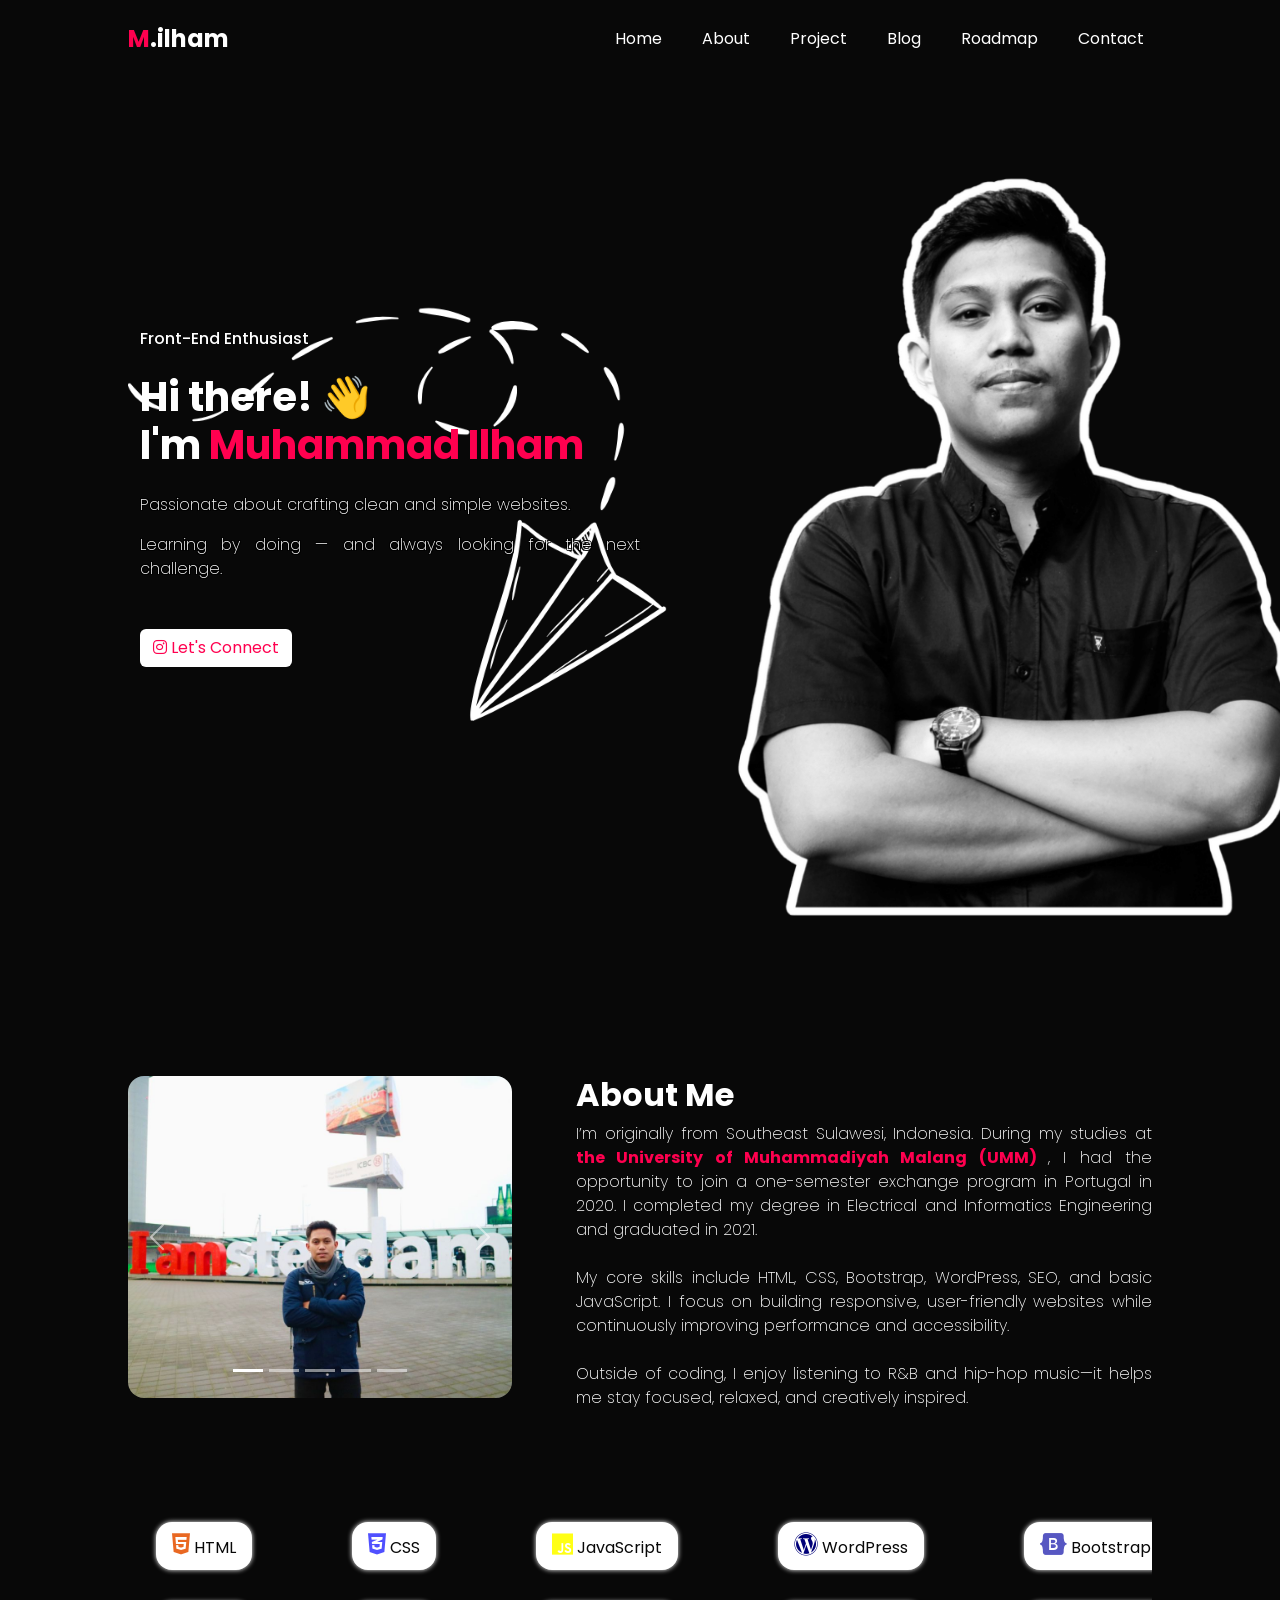
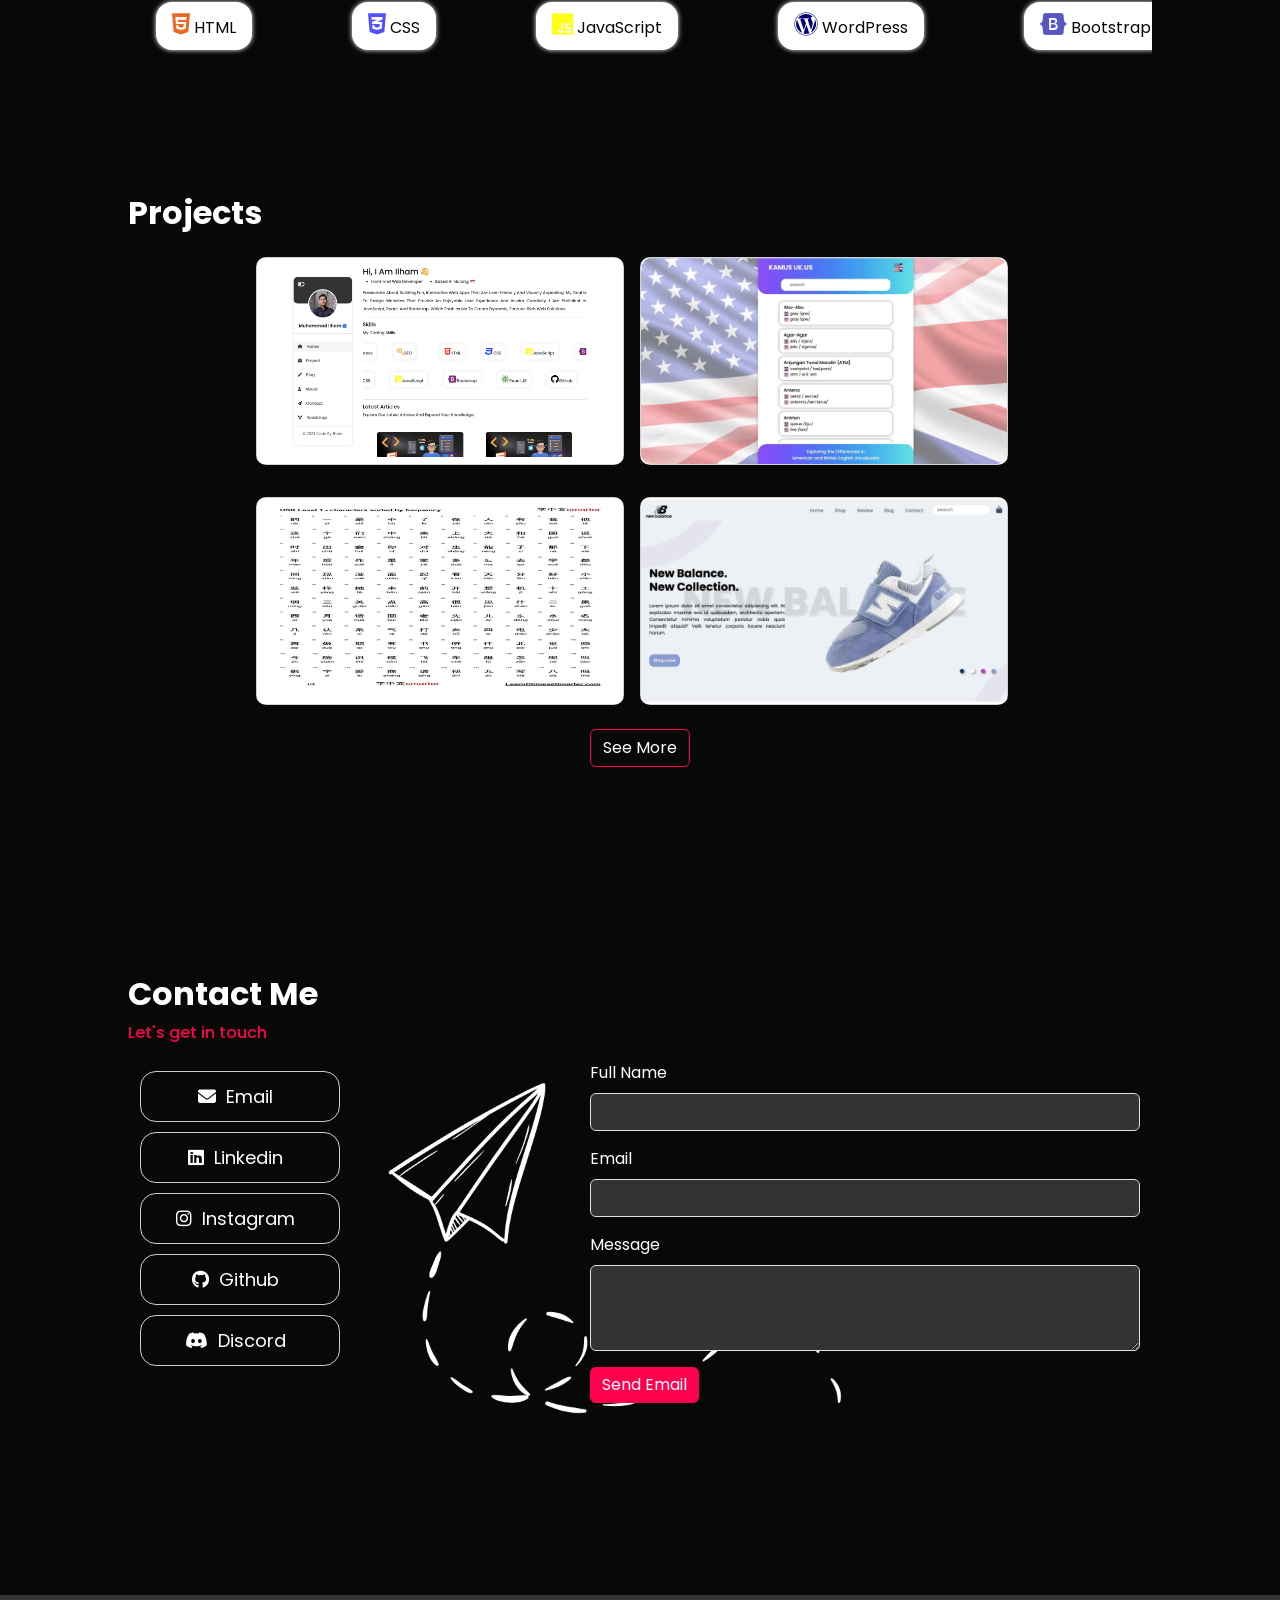
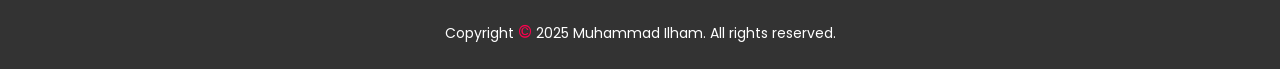
<file: index.html>
<!DOCTYPE html>
<html lang="en">
  <head>
    <meta charset="utf-8" />
    <meta name="viewport" content="width=device-width, initial-scale=1" />
    <title>Muhammad Ilham | Portfolio</title>

    <!-- Bootsrap start -->
    <link
      href="https://cdn.jsdelivr.net/npm/bootstrap@5.3.2/dist/css/bootstrap.min.css"
      rel="stylesheet"
      integrity="sha384-T3c6CoIi6uLrA9TneNEoa7RxnatzjcDSCmG1MXxSR1GAsXEV/Dwwykc2MPK8M2HN"
      crossorigin="anonymous"
    />
    <!-- Bootsrap end -->

    <!-- css start -->
    <link rel="stylesheet" href="./css/style.css" />
    <link rel="stylesheet" href="./css/responsive.css" />
    <!-- css end -->

    <!-- google fonts start -->
    <link rel="preconnect" href="https://fonts.googleapis.com" />
    <link rel="preconnect" href="https://fonts.gstatic.com" crossorigin />
    <link
      href="https://fonts.googleapis.com/css2?family=Poppins:ital,wght@0,100;0,200;0,300;0,400;0,500;0,600;0,700;0,800;0,900;1,100;1,200;1,300;1,400;1,500;1,600;1,700;1,800;1,900&display=swap"
      rel="stylesheet"
    />
    <link
      rel="stylesheet"
      href="https://cdnjs.cloudflare.com/ajax/libs/font-awesome/6.4.2/css/all.min.css"
      integrity="sha512-z3gLpd7yknf1YoNbCzqRKc4qyor8gaKU1qmn+CShxbuBusANI9QpRohGBreCFkKxLhei6S9CQXFEbbKuqLg0DA=="
      crossorigin="anonymous"
      referrerpolicy="no-referrer"
    />
    <!-- google fonts end -->
  </head>
  <body>
    <!-- navbar start -->
    <nav class="navbar navbar-expand-lg">
      <div class="container-fluid">
        <a class="navbar-brand" href="#">M<span>.ilham</span></a>
        <button
          class="navbar-toggler"
          type="button"
          data-bs-toggle="collapse"
          data-bs-target="#navbarSupportedContent"
          aria-controls="navbarSupportedContent"
          aria-expanded="false"
          aria-label="Toggle navigation"
        >
          <span class="navbar-toggler-icon"></span>
        </button>
        <div class="collapse navbar-collapse" id="navbarSupportedContent">
          <ul class="navbar-nav ms-auto mb-2 mb-lg-0">
            <li class="nav-item">
              <a class="nav-link" aria-current="page" href="#hero">Home</a>
            </li>
            <li class="nav-item">
              <a class="nav-link" href="#about">About</a>
            </li>
            <li class="nav-item">
              <a class="nav-link" href="#project">Project</a>
            </li>
            <li class="nav-item">
              <a
                class="nav-link"
                href="https://ilhammuhammad.my.id/pages/blog.html"
                >Blog</a
              >
            </li>
            <li class="nav-item">
              <a class="nav-link" href="#">Roadmap</a>
            </li>
            <li class="nav-item">
              <a class="nav-link" href="#contact">Contact</a>
            </li>
          </ul>
        </div>
      </div>
    </nav>
    <!-- navbar end-->

    <!-- hero start -->
    <section class="hero" id="hero">
      <div class="container">
        <div class="left-column">
          <h1>Front-End Enthusiast</h1>

          <h2>
            Hi there! <span role="img" aria-label="waving hand">👋</span>
            <br />I'm <span id="typed-name"></span>
          </h2>
          <p>Passionate about crafting clean and simple websites.</p>
          <p>Learning by doing — and always looking for the next challenge.</p>
          <a class="btn" href="https://www.instagram.com/_ilhamuhammad_"
            ><i class="fa-brands fa-instagram"></i> Let's Connect</a
          >
        </div>
        <div class="right-column"></div>
      </div>
    </section>
    <!-- hero end -->

    <!-- about start -->
    <section class="about" id="about">
      <div class="left-column">
        <div id="carouselExampleIndicators" class="carousel slide">
          <div class="carousel-indicators">
            <button
              type="button"
              data-bs-target="#carouselExampleIndicators"
              data-bs-slide-to="0"
              class="active"
              aria-current="true"
              aria-label="Slide 1"
            ></button>
            <button
              type="button"
              data-bs-target="#carouselExampleIndicators"
              data-bs-slide-to="1"
              aria-label="Slide 2"
            ></button>
            <button
              type="button"
              data-bs-target="#carouselExampleIndicators"
              data-bs-slide-to="2"
              aria-label="Slide 3"
            ></button>
            <button
              type="button"
              data-bs-target="#carouselExampleIndicators"
              data-bs-slide-to="3"
              aria-label="Slide 4"
            ></button>
            <button
              type="button"
              data-bs-target="#carouselExampleIndicators"
              data-bs-slide-to="4"
              aria-label="Slide 5"
            ></button>
          </div>
          <div class="carousel-inner">
            <div class="carousel-item active">
              <img
                src="./assets/images/about/about1.jpg"
                class="d-block w-100"
                alt="about1"
              />
            </div>
            <div class="carousel-item">
              <img
                src="./assets/images/about/about2.jpg"
                class="d-block w-100"
                alt="about2"
              />
            </div>
            <div class="carousel-item">
              <img
                src="./assets/images/about/about3.jpg"
                class="d-block w-100"
                alt="about3"
              />
            </div>
            <div class="carousel-item">
              <img
                src="./assets/images/about/about4.jpg"
                class="d-block w-100"
                alt="about3"
              />
            </div>
            <div class="carousel-item">
              <img
                src="./assets/images/about/about5.jpg"
                class="d-block w-100"
                alt="about3"
              />
            </div>
          </div>
          <button
            class="carousel-control-prev"
            type="button"
            data-bs-target="#carouselExampleIndicators"
            data-bs-slide="prev"
          >
            <span class="carousel-control-prev-icon" aria-hidden="true"></span>
            <span class="visually-hidden">Previous</span>
          </button>
          <button
            class="carousel-control-next"
            type="button"
            data-bs-target="#carouselExampleIndicators"
            data-bs-slide="next"
          >
            <span class="carousel-control-next-icon" aria-hidden="true"></span>
            <span class="visually-hidden">Next</span>
          </button>
        </div>
      </div>
      <div class="right-column">
        <h3>About Me</h3>
        <p>
          I’m originally from Southeast Sulawesi, Indonesia. During my studies
          at
          <a
            href="https://www.umm.ac.id/en/"
            target="_blank"
            style="color: #ff004f; text-decoration: none; font-weight: bold"
          >
            the University of Muhammadiyah Malang (UMM) </a
          >, I had the opportunity to join a one-semester exchange program in
          Portugal in 2020. I completed my degree in Electrical and Informatics
          Engineering and graduated in 2021. <br /><br />
          My core skills include HTML, CSS, Bootstrap, WordPress, SEO, and basic
          JavaScript. I focus on building responsive, user-friendly websites
          while continuously improving performance and accessibility.
          <br /><br />
          Outside of coding, I enjoy listening to R&B and hip-hop music—it helps
          me stay focused, relaxed, and creatively inspired.
        </p>
      </div>
    </section>
    <!-- about end -->
    <!-- skill start -->
    <section class="skill">
      <div class="container">
        <ul class="moving-list top-row">
          <li>
            <i class="fa-brands fa-html5" style="color: #e96822"></i> HTML
          </li>
          <li>
            <i class="fa-brands fa-css3-alt" style="color: #5050ff"></i> CSS
          </li>
          <li>
            <i class="fa-brands fa-js" style="color: #ffff15"></i> JavaScript
          </li>
          <li>
            <i class="fa-brands fa-wordpress" style="color: #000079"></i>
            WordPress
          </li>
          <li>
            <i class="fa-brands fa-bootstrap" style="color: #5757c2"></i>
            Bootstrap
          </li>
          <li>
            <i
              class="fa-solid fa-magnifying-glass"
              style="color: aquamarine"
            ></i>
            SEO
          </li>
        </ul>
        <ul class="moving-list bottom-row">
          <li>
            <i class="fa-brands fa-html5" style="color: #e96822"></i> HTML
          </li>
          <li>
            <i class="fa-brands fa-css3-alt" style="color: #5050ff"></i> CSS
          </li>
          <li>
            <i class="fa-brands fa-js" style="color: #ffff15"></i> JavaScript
          </li>
          <li>
            <i class="fa-brands fa-wordpress" style="color: #000079"></i>
            WordPress
          </li>
          <li>
            <i class="fa-brands fa-bootstrap" style="color: #5757c2"></i>
            Bootstrap
          </li>
          <li>
            <i
              class="fa-solid fa-magnifying-glass"
              style="color: aquamarine"
            ></i>
            SEO
          </li>
        </ul>
      </div>
    </section>

    <!-- skill end -->

    <!-- project start -->
    <section class="project" id="project">
      <h3>Projects</h3>
      <div class="container">
        <div class="col">
          <div class="card">
            <img
              src="./assets/images/project/project1.jpg"
              class="card-img-top"
              alt="..."
            />
            <div class="teks">
              <p>Personal Portfolio</p>
              <ul>
                <li>
                  <i
                    class="fa-brands fa-html5"
                    style="color: rgb(233, 104, 34)"
                  ></i>
                </li>
                <li>
                  <i
                    class="fa-brands fa-css3-alt"
                    style="color: rgb(80, 80, 255)"
                  ></i>
                </li>
                <li>
                  <i
                    class="fa-brands fa-js"
                    style="color: rgb(255, 255, 21)"
                  ></i>
                </li>
                <li>
                  <i
                    class="fa-brands fa-bootstrap"
                    style="color: rgb(16, 16, 132)"
                  ></i>
                </li>
              </ul>
              <a href="https://ilhammuhammad.my.id/ " target="_blank"
                ><i class="fa-solid fa-arrow-up-right-from-square"></i
              ></a>
            </div>
          </div>
        </div>
        <div class="col">
          <div class="card">
            <img
              src="./assets/images/project/project2.jpg"
              class="card-img-top"
              alt="..."
            />
            <div class="teks">
              <p>American & British Vocabulary</p>
              <ul>
                <li>
                  <i
                    class="fa-brands fa-html5"
                    style="color: rgb(233, 104, 34)"
                  ></i>
                </li>
                <li>
                  <i
                    class="fa-brands fa-css3-alt"
                    style="color: rgb(80, 80, 255)"
                  ></i>
                </li>
                <li>
                  <i
                    class="fa-brands fa-js"
                    style="color: rgb(255, 255, 21)"
                  ></i>
                </li>
                <li>
                  <i
                    class="fa-brands fa-bootstrap"
                    style="color: rgb(16, 16, 132)"
                  ></i>
                </li>
              </ul>
              <a
                href="https://ilhamtaope.github.io/usukdictionary/ "
                target="_blank"
                ><i class="fa-solid fa-arrow-up-right-from-square"></i
              ></a>
            </div>
          </div>
        </div>
        <div class="col">
          <div class="card">
            <img
              src="./assets/images/project/project5.jpg"
              class="card-img-top"
              alt="..."
            />
            <div class="teks">
              <p>Mandarin</p>
              <ul>
                <li>
                  <i
                    class="fa-brands fa-html5"
                    style="color: rgb(233, 104, 34)"
                  ></i>
                </li>
                <li>
                  <i
                    class="fa-brands fa-css3-alt"
                    style="color: rgb(80, 80, 255)"
                  ></i>
                </li>
                <li>
                  <i
                    class="fa-brands fa-js"
                    style="color: rgb(255, 255, 21)"
                  ></i>
                </li>
              </ul>
              <a href="https://ilhamtaope.github.io/mandarin/" target="_blank"
                ><i class="fa-solid fa-arrow-up-right-from-square"></i
              ></a>
            </div>
          </div>
        </div>
        <div class="col">
          <div class="card">
            <img
              src="./assets/images/project/project4.jpg"
              class="card-img-top"
              alt="..."
            />
            <div class="teks">
              <p>Sneaker WEB</p>
              <i class="fa-solid fa-arrow-up-right-from-square"></i>
            </div>
          </div>
        </div>
      </div>
      <a href="#" class="btn">See More</a>
    </section>
    <!-- project end -->

    <!-- contact start -->
    <section class="contact" id="contact">
      <h3>Contact Me</h3>
      <p>Let's get in touch</p>
      <div class="container">
        <div class="left-column">
          <ul>
            <li>
              <a class="btn" href="mailto:ilhammuh084@gmail.com"
                ><i class="fa-solid fa-envelope"></i>Email</a
              >
            </li>
            <li>
              <a class="btn" href="https://www.linkedin.com/in/ilhammuh084/"
                ><i class="fa-brands fa-linkedin"></i>Linkedin</a
              >
            </li>
            <li>
              <a class="btn" href="https://www.instagram.com/_ilhamuhammad_"
                ><i class="fa-brands fa-instagram"></i>Instagram</a
              >
            </li>
            <li>
              <a class="btn" href="https://github.com/ilhamtaope"
                ><i class="fa-brands fa-github"></i>Github</a
              >
            </li>
            <li>
              <a class="btn" href="https://discord.gg/8RjVrcHR"
                ><i class="fa-brands fa-discord"></i>Discord</a
              >
            </li>
          </ul>
        </div>
        <div class="right-column">
          <form
            action="https://script.google.com/macros/s/AKfycbzvX7bbO1wcCXlnleEKjECa5WimvwqIFwIsro28AOQ1XNKCishx0CIikyDwskllknwp3w/exec"
            method="post"
            autocomplete="off"
          >
            <div class="mb-3">
              <label for="exampleInputName" class="form-label">Full Name</label>
              <input
                type="text"
                name="name"
                id="name"
                class="form-control"
                id="exampleInputName"
                required
              />
            </div>
            <div class="mb-3">
              <label for="exampleInputEmail1" class="form-label">Email</label>
              <input
                type="email"
                id="email"
                name="email"
                class="form-control"
                id="exampleInputEmail1"
                aria-describedby="emailHelp"
                required
              />
            </div>
            <div class="mb-3">
              <label for="exampleFormControlTextarea1" class="form-label"
                >Message</label
              >
              <textarea
                name="message"
                id="message"
                class="form-control"
                id="exampleFormControlTextarea1"
                rows="3"
                required
              ></textarea>
            </div>
            <button id="submit" class="btn">Send Email</button>
          </form>
        </div>
      </div>
    </section>
    <!-- contact end -->

    <!-- footer start -->
    <section class="footer">
      <footer>
        Copyright <span>©</span> 2025 Muhammad Ilham. All rights reserved.
      </footer>
    </section>
    <!-- footer end-->

    <!-- script start -->
    <script
      src="https://cdn.jsdelivr.net/npm/bootstrap@5.3.2/dist/js/bootstrap.bundle.min.js"
      integrity="sha384-C6RzsynM9kWDrMNeT87bh95OGNyZPhcTNXj1NW7RuBCsyN/o0jlpcV8Qyq46cDfL"
      crossorigin="anonymous"
    ></script>
    <script src="./js/main.js"></script>
    <!-- script end -->
  </body>
</html>
</file>
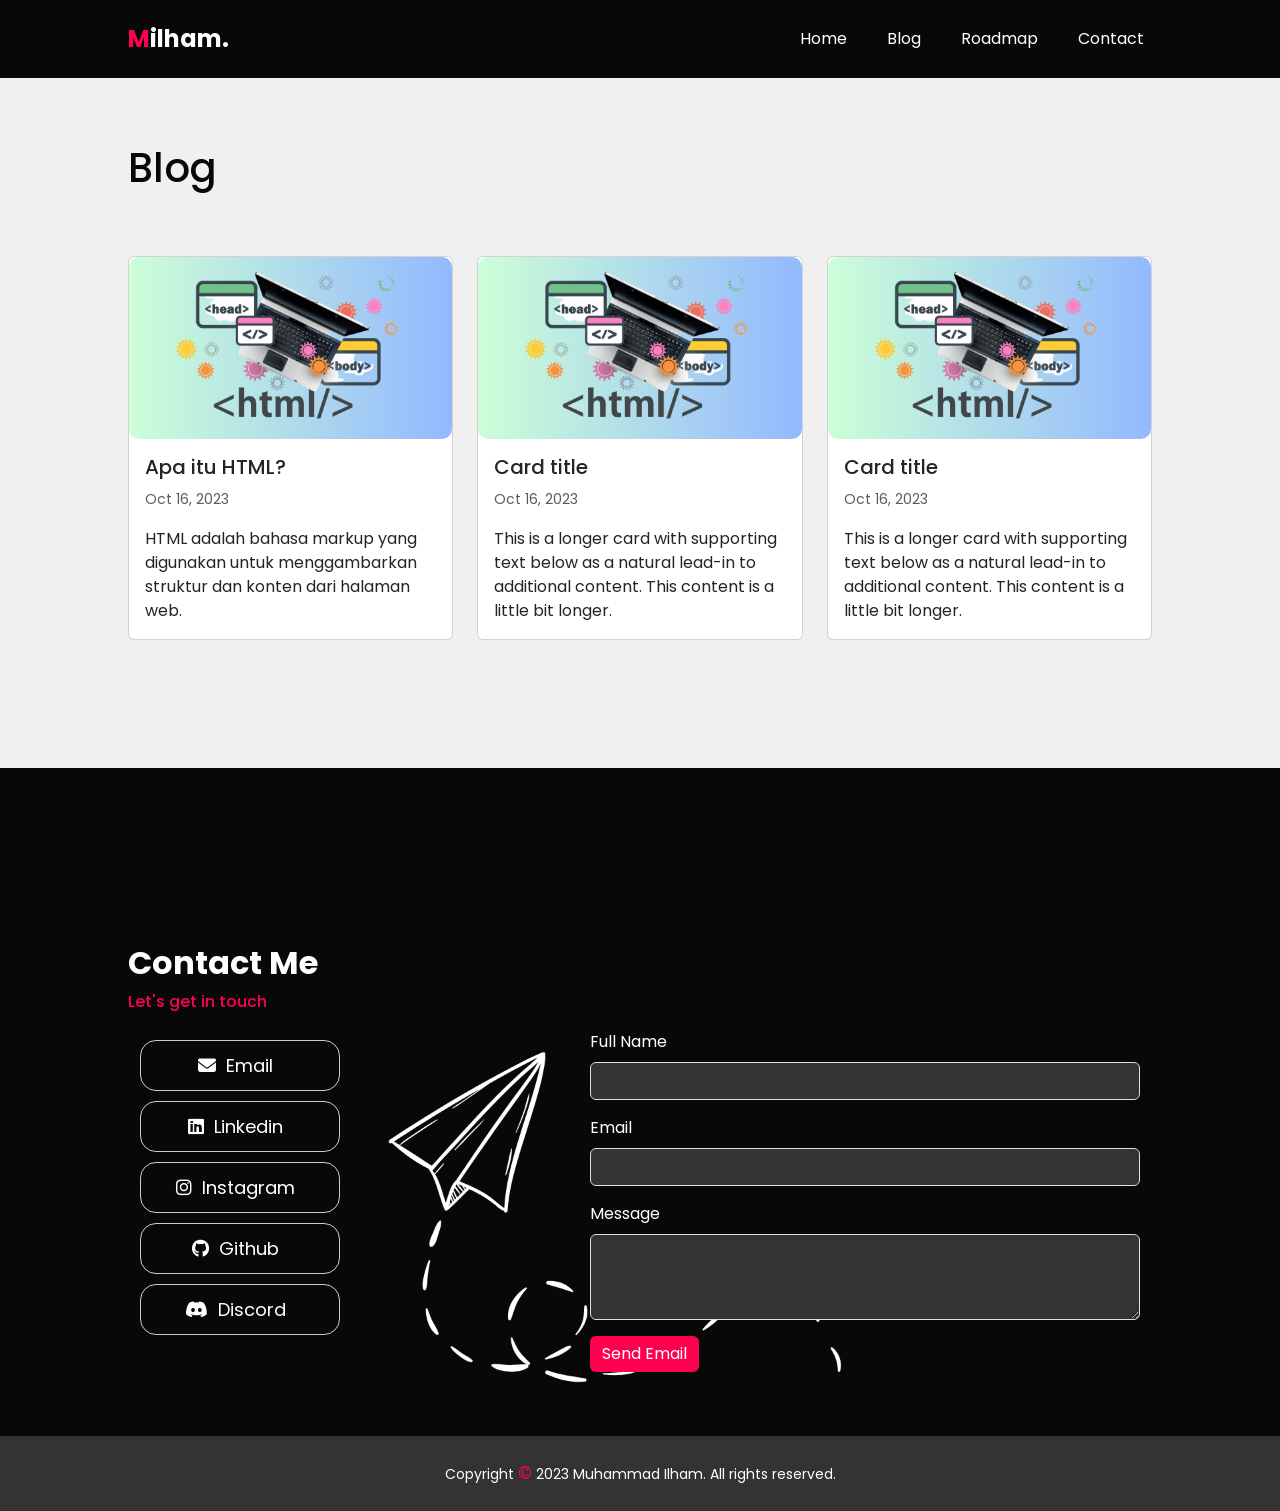
<file: pages/blog.html>
<!DOCTYPE html>
<html lang="en">
  <head>
    <meta charset="utf-8" />
    <meta name="viewport" content="width=device-width, initial-scale=1" />
    <title>Muhammad Ilham | Portfolio</title>

    <!-- Bootsrap start -->
    <link
      href="https://cdn.jsdelivr.net/npm/bootstrap@5.3.2/dist/css/bootstrap.min.css"
      rel="stylesheet"
      integrity="sha384-T3c6CoIi6uLrA9TneNEoa7RxnatzjcDSCmG1MXxSR1GAsXEV/Dwwykc2MPK8M2HN"
      crossorigin="anonymous"
    />
    <!-- Bootsrap end -->

    <!-- css start -->
    <link rel="stylesheet" href="/css/style.css" />
    <link rel="stylesheet" href="/css/responsive.css" />
    <link rel="stylesheet" href="/css/blog.css" />
    <!-- css end -->

    <!-- google fonts start -->
    <link rel="preconnect" href="https://fonts.googleapis.com" />
    <link rel="preconnect" href="https://fonts.gstatic.com" crossorigin />
    <link
      href="https://fonts.googleapis.com/css2?family=Poppins:ital,wght@0,100;0,200;0,300;0,400;0,500;0,600;0,700;0,800;0,900;1,100;1,200;1,300;1,400;1,500;1,600;1,700;1,800;1,900&display=swap"
      rel="stylesheet"
    />
    <link
      rel="stylesheet"
      href="https://cdnjs.cloudflare.com/ajax/libs/font-awesome/6.4.2/css/all.min.css"
      integrity="sha512-z3gLpd7yknf1YoNbCzqRKc4qyor8gaKU1qmn+CShxbuBusANI9QpRohGBreCFkKxLhei6S9CQXFEbbKuqLg0DA=="
      crossorigin="anonymous"
      referrerpolicy="no-referrer"
    />
    <!-- google fonts end -->

    <!-- AOS start -->
    <link rel="stylesheet" href="https://unpkg.com/aos@next/dist/aos.css" />
    <!-- AOS end -->
  </head>
  <body>
    <!-- navbar start -->
    <nav class="navbar navbar-expand-lg">
      <div class="container-fluid">
        <a class="navbar-brand" href="#">M<span>ilham.</span></a>
        <button
          class="navbar-toggler"
          type="button"
          data-bs-toggle="collapse"
          data-bs-target="#navbarSupportedContent"
          aria-controls="navbarSupportedContent"
          aria-expanded="false"
          aria-label="Toggle navigation"
        >
          <span class="navbar-toggler-icon"></span>
        </button>
        <div class="collapse navbar-collapse" id="navbarSupportedContent">
          <ul class="navbar-nav ms-auto mb-2 mb-lg-0">
            <li class="nav-item">
              <a
                class="nav-link"
                aria-current="page"
                href="https://ilhammuhammad.my.id/"
                >Home</a
              >
            </li>
            <li class="nav-item">
              <a class="nav-link" href="#blog">Blog</a>
            </li>
            <li class="nav-item">
              <a class="nav-link" href="#">Roadmap</a>
            </li>
            <li class="nav-item">
              <a class="nav-link" href="#contact">Contact</a>
            </li>
          </ul>
        </div>
      </div>
    </nav>
    <!-- navbar end -->

    <!-- blog start -->
    <section class="blog" id="blog">
      <h1>Blog</h1>
      <div class="row row-cols-1 row-cols-md-3 g-4">
        <div class="col">
          <div class="card h-100">
            <a href="https://ilhammuhammad.my.id/post/mengenal-html.html">
              <img
                src="/assets/images/post/html.png"
                class="card-img-top"
                alt="..."
            /></a>

            <div class="card-body">
              <h5 class="card-title">Apa itu HTML?</h5>
              <p class="card-text">
                <small class="text-body-secondary">Oct 16, 2023</small>
              </p>
              <p class="card-text">
                HTML adalah bahasa markup yang digunakan untuk menggambarkan
                struktur dan konten dari halaman web.
              </p>
            </div>
          </div>
        </div>
        <div class="col">
          <div class="card h-100">
            <img
              src="/assets/images/post/html.png"
              class="card-img-top"
              alt="..."
            />
            <div class="card-body">
              <h5 class="card-title">Card title</h5>
              <p class="card-text">
                <small class="text-body-secondary">Oct 16, 2023</small>
              </p>
              <p class="card-text">
                This is a longer card with supporting text below as a natural
                lead-in to additional content. This content is a little bit
                longer.
              </p>
            </div>
          </div>
        </div>
        <div class="col">
          <div class="card h-100">
            <img
              src="/assets/images/post/html.png"
              class="card-img-top"
              alt="..."
            />
            <div class="card-body">
              <h5 class="card-title">Card title</h5>
              <p class="card-text">
                <small class="text-body-secondary">Oct 16, 2023</small>
              </p>
              <p class="card-text">
                This is a longer card with supporting text below as a natural
                lead-in to additional content. This content is a little bit
                longer.
              </p>
            </div>
          </div>
        </div>
      </div>
    </section>
    <!-- blog end -->

    <!-- contact start -->
    <section class="contact" id="contact">
      <h3>Contact Me</h3>
      <p>Let's get in touch</p>
      <div class="container">
        <div class="left-column">
          <ul>
            <li>
              <a class="btn" href="mailto:ilhammuh084@gmail.com"
                ><i class="fa-solid fa-envelope"></i>Email</a
              >
            </li>
            <li>
              <a class="btn" href="https://www.linkedin.com/in/ilhammuh084/"
                ><i class="fa-brands fa-linkedin"></i>Linkedin</a
              >
            </li>
            <li>
              <a class="btn" href="https://www.instagram.com/_ilhamuhammad_"
                ><i class="fa-brands fa-instagram"></i>Instagram</a
              >
            </li>
            <li>
              <a class="btn" href="https://github.com/ilhamtaope"
                ><i class="fa-brands fa-github"></i>Github</a
              >
            </li>
            <li>
              <a class="btn" href="https://discord.gg/8RjVrcHR"
                ><i class="fa-brands fa-discord"></i>Discord</a
              >
            </li>
          </ul>
        </div>
        <div class="right-column">
          <form
            action="https://script.google.com/macros/s/AKfycbzvX7bbO1wcCXlnleEKjECa5WimvwqIFwIsro28AOQ1XNKCishx0CIikyDwskllknwp3w/exec"
            method="post"
            autocomplete="off"
          >
            <div class="mb-3">
              <label for="exampleInputName" class="form-label">Full Name</label>
              <input
                type="text"
                name="name"
                id="name"
                class="form-control"
                id="exampleInputName"
                required
              />
            </div>
            <div class="mb-3">
              <label for="exampleInputEmail1" class="form-label">Email</label>
              <input
                type="email"
                id="email"
                name="email"
                class="form-control"
                id="exampleInputEmail1"
                aria-describedby="emailHelp"
                required
              />
            </div>
            <div class="mb-3">
              <label for="exampleFormControlTextarea1" class="form-label"
                >Message</label
              >
              <textarea
                name="message"
                id="message"
                class="form-control"
                id="exampleFormControlTextarea1"
                rows="3"
                required
              ></textarea>
            </div>
            <button id="submit" class="btn">Send Email</button>
          </form>
        </div>
      </div>
    </section>
    <!-- contact end -->

    <!-- footer start -->
    <section class="footer">
      <footer>
        Copyright <span>©</span> 2023 Muhammad Ilham. All rights reserved.
      </footer>
    </section>
    <!-- footer end-->

    <!-- script start -->
    <script
      src="https://cdn.jsdelivr.net/npm/bootstrap@5.3.2/dist/js/bootstrap.bundle.min.js"
      integrity="sha384-C6RzsynM9kWDrMNeT87bh95OGNyZPhcTNXj1NW7RuBCsyN/o0jlpcV8Qyq46cDfL"
      crossorigin="anonymous"
    ></script>
    <script src="/js/main.js"></script>
    <!-- script end -->

    <!-- Aos start -->
    <script src="https://unpkg.com/aos@next/dist/aos.js"></script>
    <script>
      AOS.init();
    </script>
    <!-- Aos end -->
  </body>
</html>
</file>
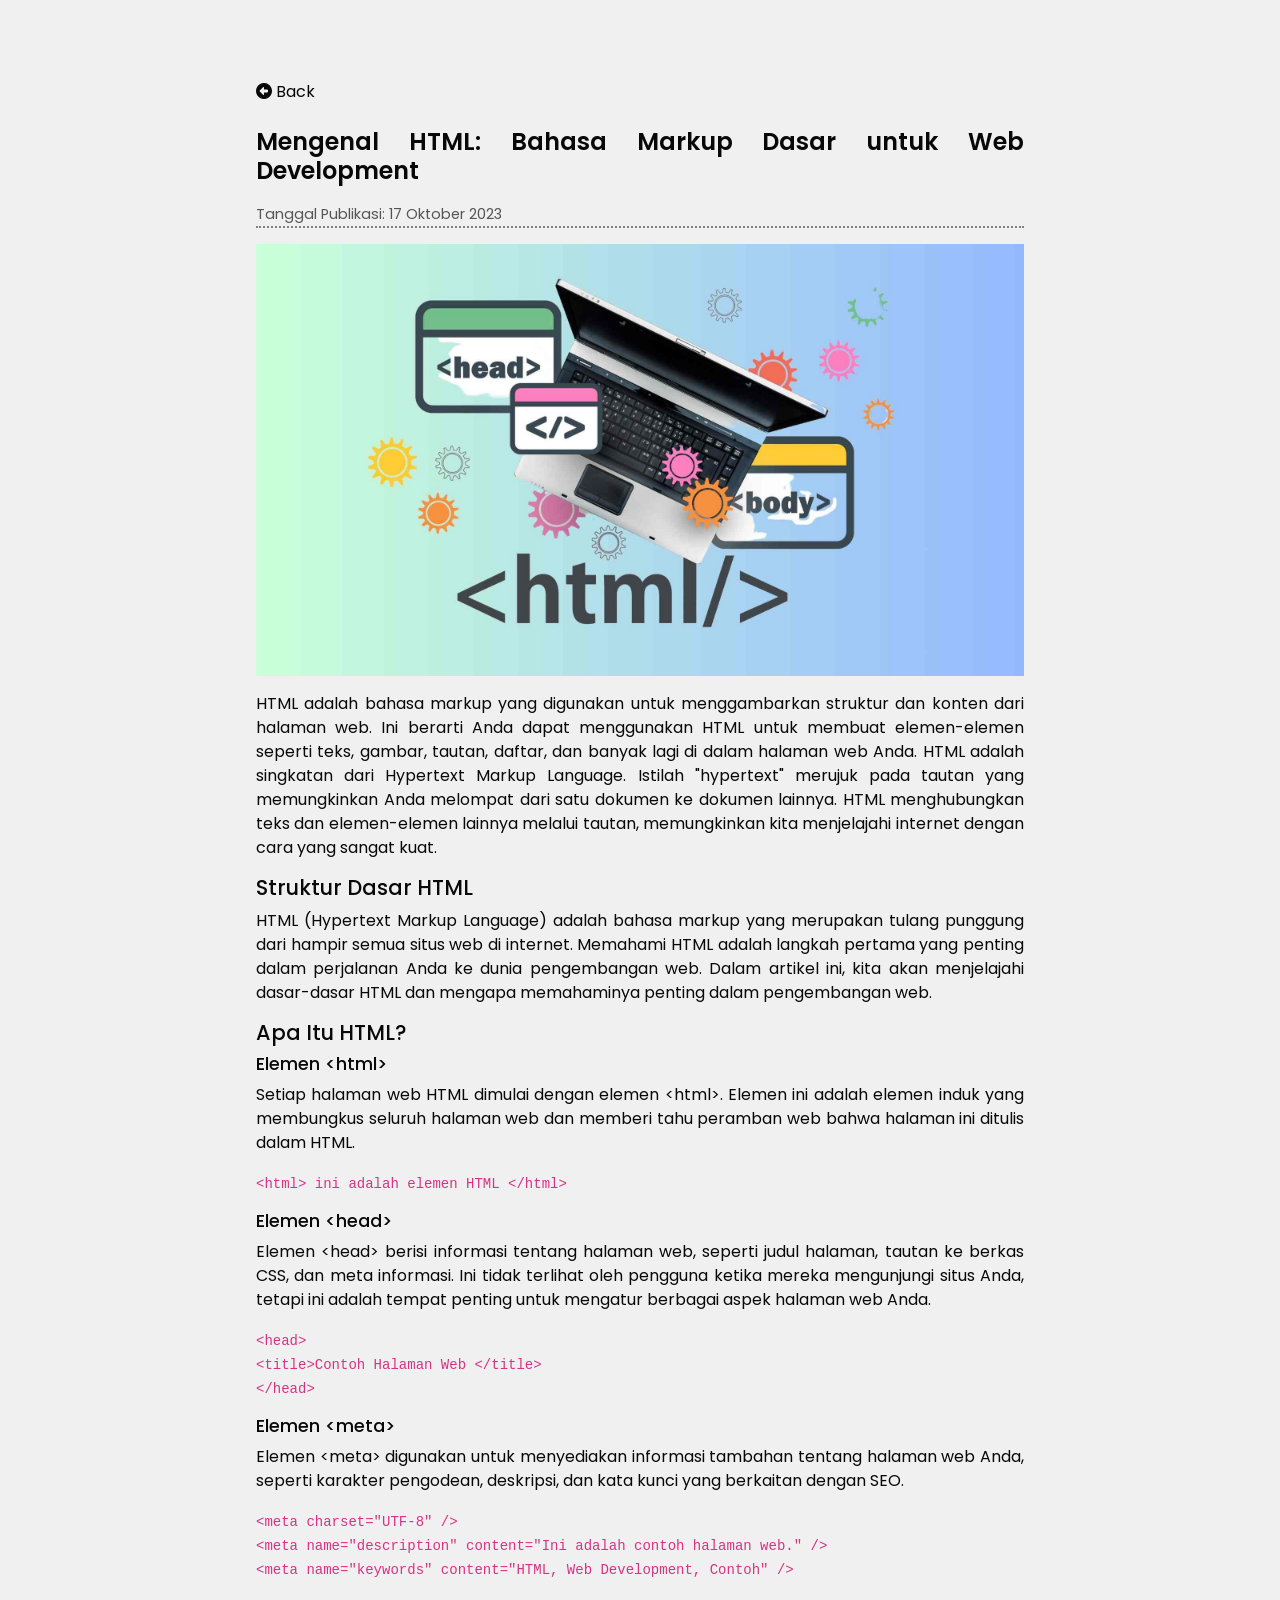
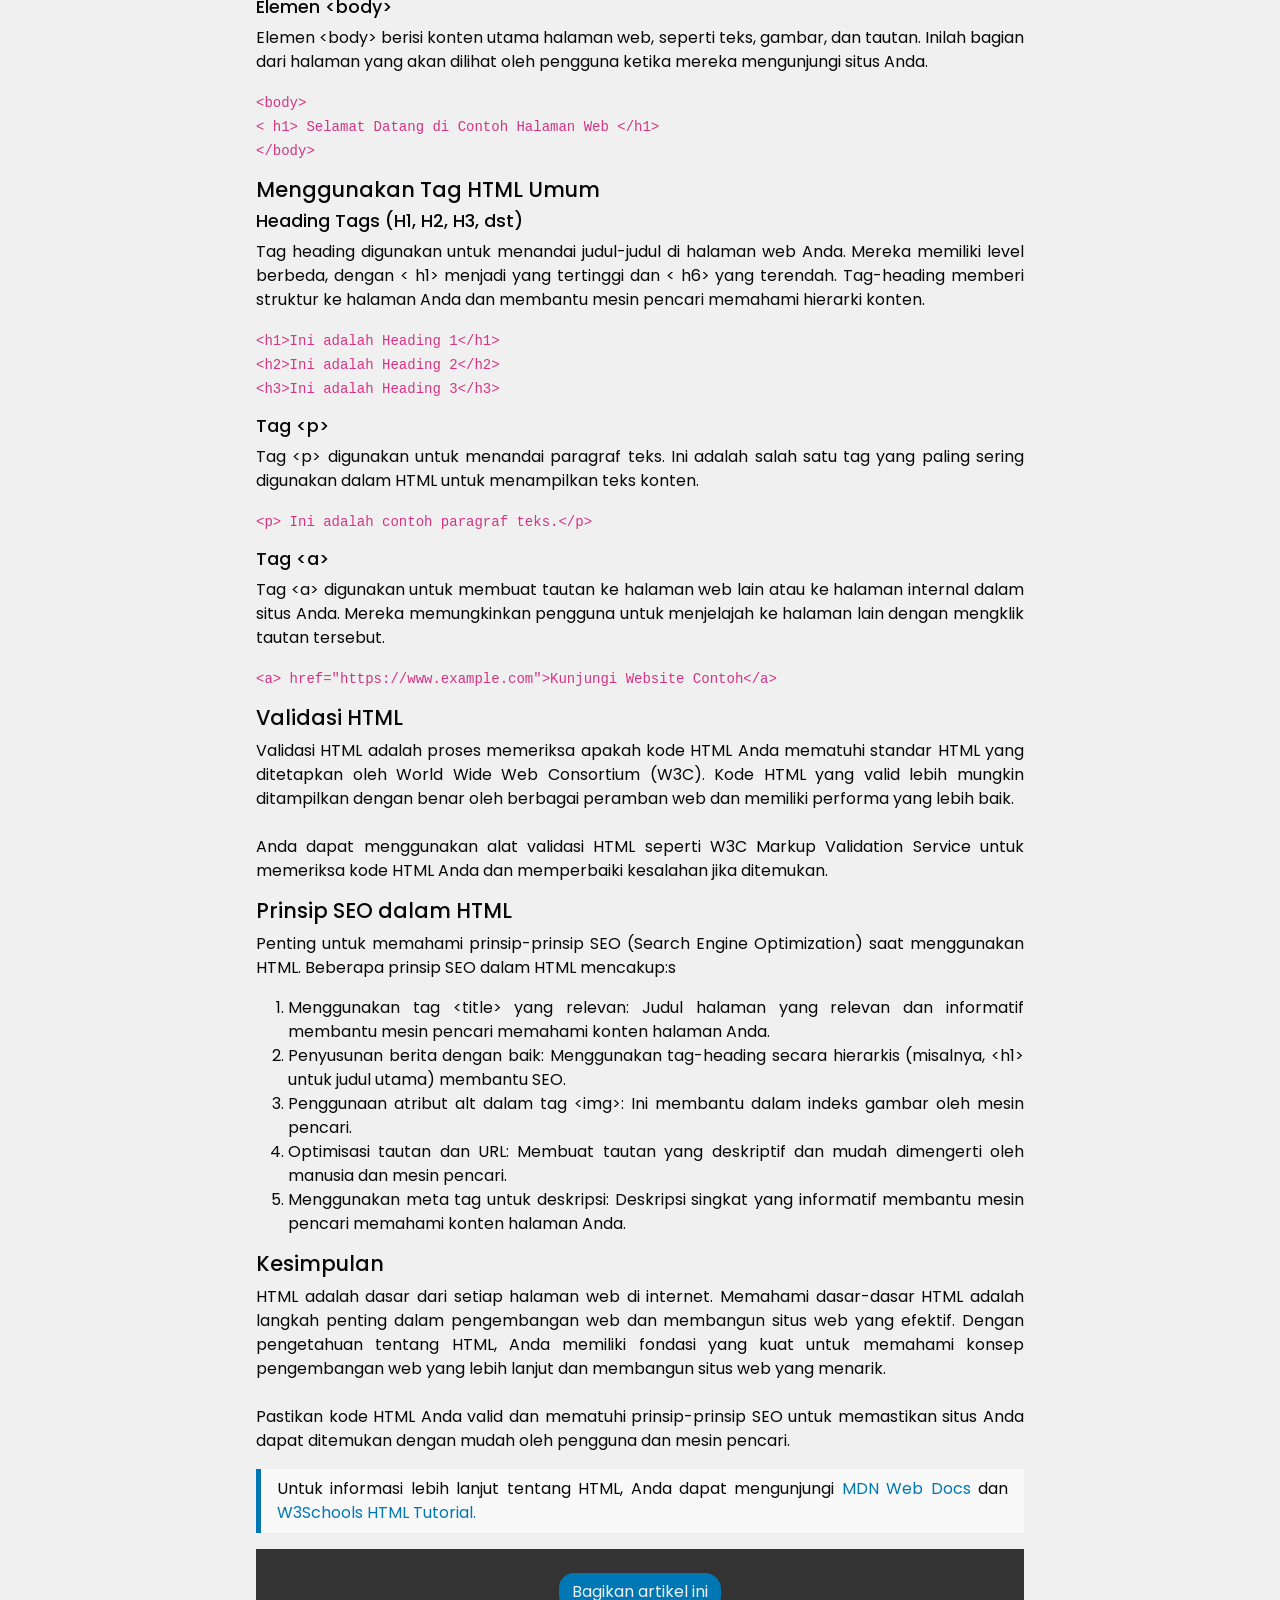
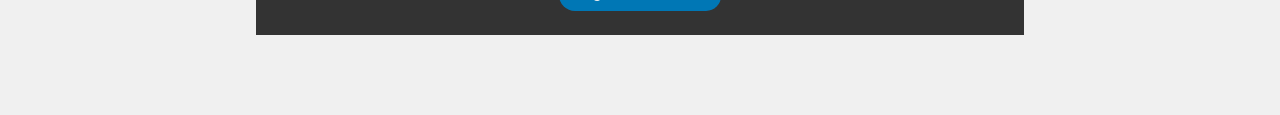
<file: post/mengenal-html.html>
<!DOCTYPE html>
<html lang="en">
  <head>
    <meta charset="utf-8" />
    <meta name="viewport" content="width=device-width, initial-scale=1" />
    <title>Mengenal HTML | Apa itu HTML?</title>

    <!-- Bootsrap start -->
    <link
      href="https://cdn.jsdelivr.net/npm/bootstrap@5.3.2/dist/css/bootstrap.min.css"
      rel="stylesheet"
      integrity="sha384-T3c6CoIi6uLrA9TneNEoa7RxnatzjcDSCmG1MXxSR1GAsXEV/Dwwykc2MPK8M2HN"
      crossorigin="anonymous"
    />
    <!-- Bootsrap end -->

    <!-- css start -->
    <link rel="stylesheet" href="/css/style.css" />
    <link rel="stylesheet" href="/css/responsive.css" />
    <link rel="stylesheet" href="/css/post.css" />
    <!-- css end -->

    <!-- google fonts start -->
    <link rel="preconnect" href="https://fonts.googleapis.com" />
    <link rel="preconnect" href="https://fonts.gstatic.com" crossorigin />
    <link
      href="https://fonts.googleapis.com/css2?family=Poppins:ital,wght@0,100;0,200;0,300;0,400;0,500;0,600;0,700;0,800;0,900;1,100;1,200;1,300;1,400;1,500;1,600;1,700;1,800;1,900&display=swap"
      rel="stylesheet"
    />
    <link
      rel="stylesheet"
      href="https://cdnjs.cloudflare.com/ajax/libs/font-awesome/6.4.2/css/all.min.css"
      integrity="sha512-z3gLpd7yknf1YoNbCzqRKc4qyor8gaKU1qmn+CShxbuBusANI9QpRohGBreCFkKxLhei6S9CQXFEbbKuqLg0DA=="
      crossorigin="anonymous"
      referrerpolicy="no-referrer"
    />
    <!-- google fonts end -->
  </head>
  <body>
    <!-- post start -->
    <section class="main" id="post">
      <div class="btn-back">
        <a href="https://ilhammuhammad.my.id/pages/blog.html">
          <i class="fa-solid fa-circle-left"></i> Back</a
        >
      </div>
      <article>
        <!-- header start -->
        <header>
          <h1>Mengenal HTML: Bahasa Markup Dasar untuk Web Development</h1>
          <time datetime="2023-10-17">Tanggal Publikasi: 17 Oktober 2023</time>
        </header>
        <figure>
          <img src="/assets/images/post/html.jpg" alt="Deskripsi Gambar" />
        </figure>
        <p>
          HTML adalah bahasa markup yang digunakan untuk menggambarkan struktur
          dan konten dari halaman web. Ini berarti Anda dapat menggunakan HTML
          untuk membuat elemen-elemen seperti teks, gambar, tautan, daftar, dan
          banyak lagi di dalam halaman web Anda. HTML adalah singkatan dari
          Hypertext Markup Language. Istilah "hypertext" merujuk pada tautan
          yang memungkinkan Anda melompat dari satu dokumen ke dokumen lainnya.
          HTML menghubungkan teks dan elemen-elemen lainnya melalui tautan,
          memungkinkan kita menjelajahi internet dengan cara yang sangat kuat.
        </p>
        <!-- header end -->

        <!-- sub1 start -->
        <h2>Struktur Dasar HTML</h2>
        <p>
          HTML (Hypertext Markup Language) adalah bahasa markup yang merupakan
          tulang punggung dari hampir semua situs web di internet. Memahami HTML
          adalah langkah pertama yang penting dalam perjalanan Anda ke dunia
          pengembangan web. Dalam artikel ini, kita akan menjelajahi dasar-dasar
          HTML dan mengapa memahaminya penting dalam pengembangan web.
        </p>

        <!-- sub1 end -->

        <!-- sub2 start -->
        <h2>Apa Itu HTML?</h2>
        <h3>Elemen &lt;html&gt;</h3>
        <p>
          Setiap halaman web HTML dimulai dengan elemen &lt;html&gt;. Elemen ini
          adalah elemen induk yang membungkus seluruh halaman web dan memberi
          tahu peramban web bahwa halaman ini ditulis dalam HTML.
        </p>
        <p>
          <code> &lt;html&gt; ini adalah elemen HTML &lt;/html&gt;</code>
        </p>

        <h3>Elemen &lt;head&gt;</h3>
        <p>
          Elemen &lt;head&gt; berisi informasi tentang halaman web, seperti
          judul halaman, tautan ke berkas CSS, dan meta informasi. Ini tidak
          terlihat oleh pengguna ketika mereka mengunjungi situs Anda, tetapi
          ini adalah tempat penting untuk mengatur berbagai aspek halaman web
          Anda.
        </p>
        <p>
          <code>
            &lt;head&gt; <br />
            &lt;title&gt;Contoh Halaman Web &lt;/title&gt; <br />
            &lt;/head&gt;
          </code>
        </p>

        <h3>Elemen &lt;meta&gt;</h3>
        <p>
          Elemen &lt;meta&gt; digunakan untuk menyediakan informasi tambahan
          tentang halaman web Anda, seperti karakter pengodean, deskripsi, dan
          kata kunci yang berkaitan dengan SEO.
        </p>
        <p>
          <code>
            &lt;meta charset="UTF-8" /> <br />&lt;meta name="description"
            content="Ini adalah contoh halaman web." /> <br />
            &lt;meta name="keywords" content="HTML, Web Development, Contoh" />
          </code>
        </p>

        <h3>Elemen &lt;body&gt;</h3>
        <p>
          Elemen &lt;body&gt; berisi konten utama halaman web, seperti teks,
          gambar, dan tautan. Inilah bagian dari halaman yang akan dilihat oleh
          pengguna ketika mereka mengunjungi situs Anda.
        </p>
        <p>
          <code>
            &lt;body&gt; <br />
            &lt; h1&gt; Selamat Datang di Contoh Halaman Web &lt;/h1&gt; <br />
            &lt;/body&gt;
          </code>
        </p>
        <!-- sub2 end -->

        <!-- sub3 start -->
        <h2>Menggunakan Tag HTML Umum</h2>
        <h3>Heading Tags (H1, H2, H3, dst)</h3>
        <p>
          Tag heading digunakan untuk menandai judul-judul di halaman web Anda.
          Mereka memiliki level berbeda, dengan &lt; h1&gt; menjadi yang
          tertinggi dan &lt; h6&gt; yang terendah. Tag-heading memberi struktur
          ke halaman Anda dan membantu mesin pencari memahami hierarki konten.
        </p>
        <p>
          <code>
            &lt;h1&gt;Ini adalah Heading 1&lt;/h1&gt; <br />
            &lt;h2&gt;Ini adalah Heading 2&lt;/h2&gt; <br />
            &lt;h3&gt;Ini adalah Heading 3&lt;/h3&gt; <br />
          </code>
        </p>

        <h3>Tag &lt;p&gt;</h3>
        <p>
          Tag &lt;p&gt; digunakan untuk menandai paragraf teks. Ini adalah salah
          satu tag yang paling sering digunakan dalam HTML untuk menampilkan
          teks konten.
        </p>
        <p>
          <code>
            &lt;p&gt; Ini adalah contoh paragraf teks.&lt;/p&gt; <br />
          </code>
        </p>

        <h3>Tag &lt;a&gt;</h3>
        <p>
          Tag &lt;a&gt; digunakan untuk membuat tautan ke halaman web lain atau
          ke halaman internal dalam situs Anda. Mereka memungkinkan pengguna
          untuk menjelajah ke halaman lain dengan mengklik tautan tersebut.
        </p>
        <p>
          <code>
            &lt;a&gt; href="https://www.example.com">Kunjungi Website
            Contoh&lt;/a&gt; <br />
          </code>
        </p>
        <!-- sub3 end -->

        <!-- sub4 start -->
        <h2>Validasi HTML</h2>
        <p>
          Validasi HTML adalah proses memeriksa apakah kode HTML Anda mematuhi
          standar HTML yang ditetapkan oleh World Wide Web Consortium (W3C).
          Kode HTML yang valid lebih mungkin ditampilkan dengan benar oleh
          berbagai peramban web dan memiliki performa yang lebih baik.
          <br />
          <br />
          Anda dapat menggunakan alat validasi HTML seperti W3C Markup
          Validation Service untuk memeriksa kode HTML Anda dan memperbaiki
          kesalahan jika ditemukan.
        </p>
        <!-- sub4 end -->

        <!-- list start -->
        <h2>Prinsip SEO dalam HTML</h2>
        <p>
          Penting untuk memahami prinsip-prinsip SEO (Search Engine
          Optimization) saat menggunakan HTML. Beberapa prinsip SEO dalam HTML
          mencakup:s
        </p>
        <ol>
          <li>
            Menggunakan tag &lt;title&gt; yang relevan: Judul halaman yang
            relevan dan informatif membantu mesin pencari memahami konten
            halaman Anda.
          </li>
          <li>
            Penyusunan berita dengan baik: Menggunakan tag-heading secara
            hierarkis (misalnya, &lt;h1&gt; untuk judul utama) membantu SEO.
          </li>
          <li>
            Penggunaan atribut alt dalam tag &lt;img&gt;: Ini membantu dalam
            indeks gambar oleh mesin pencari.
          </li>
          <li>
            Optimisasi tautan dan URL: Membuat tautan yang deskriptif dan mudah
            dimengerti oleh manusia dan mesin pencari.
          </li>
          <li>
            Menggunakan meta tag untuk deskripsi: Deskripsi singkat yang
            informatif membantu mesin pencari memahami konten halaman Anda.
          </li>
        </ol>
        <!-- list end -->

        <!-- conc  start -->
        <h2>Kesimpulan</h2>
        <p>
          HTML adalah dasar dari setiap halaman web di internet. Memahami
          dasar-dasar HTML adalah langkah penting dalam pengembangan web dan
          membangun situs web yang efektif. Dengan pengetahuan tentang HTML,
          Anda memiliki fondasi yang kuat untuk memahami konsep pengembangan web
          yang lebih lanjut dan membangun situs web yang menarik.
          <br />
          <br />
          Pastikan kode HTML Anda valid dan mematuhi prinsip-prinsip SEO untuk
          memastikan situs Anda dapat ditemukan dengan mudah oleh pengguna dan
          mesin pencari.
        </p>
        <blockquote>
          Untuk informasi lebih lanjut tentang HTML, Anda dapat mengunjungi
          <a href="https://developer.mozilla.org/en-US/docs/Web/HTML"
            >MDN Web Docs</a
          >
          dan
          <a href="https://www.w3schools.com/html/">W3Schools HTML Tutorial.</a>
        </blockquote>
        <!-- conc end-->

        <footer>
          <a href="" class="btn"> Bagikan artikel ini </a>
        </footer>
      </article>
    </section>
    <!-- post end -->

    <!-- script start -->
    <script
      src="https://cdn.jsdelivr.net/npm/bootstrap@5.3.2/dist/js/bootstrap.bundle.min.js"
      integrity="sha384-C6RzsynM9kWDrMNeT87bh95OGNyZPhcTNXj1NW7RuBCsyN/o0jlpcV8Qyq46cDfL"
      crossorigin="anonymous"
    ></script>
    <script src="/js/main.js"></script>
    <!-- script end -->
  </body>
</html>
</file>
<file: css/style.css>
* {
  margin: 0;
  padding: 0;
  box-sizing: border-box;
  outline: none;
}
body {
  font-family: "Poppins", sans-serif;
  background-color: #080808;
  color: #ffffff;
}

/* navbar start */
.container-fluid {
  display: flex;
  padding: 1rem 10%;
  position: fixed;
  top: 0;
  left: 0;
  right: 0;
  z-index: 9999;
  background-color: #080808;
}
.container-fluid .navbar-brand {
  font-size: 1.5rem;
  font-weight: 700;
  color: #ff004f;
}
.container-fluid .navbar-brand span {
  color: #ffffff;
  font-size: 1.5rem;
}
.container-fluid .nav-item {
  padding-left: 1.5rem;
}
.container-fluid .nav-item a {
  color: #ffffff;
  transition: 0.5s;
}
.container-fluid .nav-item a:hover {
  color: #ff004f;
  transform: scale(1.1);
  font-weight: 600;
}
.container-fluid .navbar-toggler-icon {
  background-image: url(../assets/icon/bar.png);
  background-size: 5rem;
  text-decoration: none;
}
/* navbar end */
/* hero start*/
.hero {
  background-image: url(../assets/images/hero1.png);
  background-repeat: no-repeat;
  background-size: cover;
  background-position: center;
  display: flex;
  padding: 1.5rem 10%;
  align-items: center;
  justify-content: center;
  height: 100vh;
}
.hero .container {
  background-image: url(../assets/images/hero2.png);
  background-repeat: no-repeat;
  background-size: cover;
  background-position: right;
  display: flex;
  align-items: center;
  height: 100vh;
}

.hero .left-column {
  margin-top: 4rem;
  flex: 1;
}

.hero .left-column h1 {
  font-size: 1rem;
  margin-bottom: 1.5rem;
}
.hero .left-column h2 {
  font-size: 2.5rem;
  margin-bottom: 1.5rem;
  font-weight: 700;
}
.hero .left-column span {
  color: #ff004f;
}
.hero .left-column p {
  font-weight: 200;
  text-align: justify;
  text-shadow: -1px -1px 0 #000, 1px -1px 0 #000, -1px 1px 0 #000,
    1px 1px 0 #000;
}
.hero .left-column a {
  margin-top: 2rem;
  background-color: #ffffff;
  color: #ff004f;
  font-size: 1rem;
}
.hero .left-column a:hover {
  background-color: transparent;
  border-color: #ff004f;
}
.hero .right-column {
  flex: 1;
}
/* hero end */

/* about start */
.about {
  display: flex;
  padding: 8rem 10% 5rem;
}
.about .left-column {
  flex: 1 40%;
  flex-wrap: wrap;
  margin: 2rem 4rem 0 0;
}
.left-column img {
  width: 100%;
  border-radius: 1rem;
  transition: transform 0.7s ease-out;
}
.left-column img:hover {
  transform: scale(1.2);
}
.about .right-column {
  flex: 1 60%;
  flex-wrap: wrap;
  margin-top: 2rem;
}

.right-column h3 {
  font-size: 2rem;
  font-weight: 700;
}
.right-column p {
  font-size: 1rem;
  font-weight: 200;
  text-align: justify;
}

.right-column ul li a {
  color: #ff004f;
}
.right-column .tab-content {
  display: flex;
  background-color: #ffffff;
  border-radius: 0 0 1rem 1rem;
  justify-content: center;
  align-items: center;
}
.right-column .tab-content .container ul {
  list-style: none;
  display: flex;
  padding: 2rem;
}

.right-column .tab-content .container ul li a {
  color: #ffffff;
  margin-right: 2rem;
}
.right-column .tab-content .container ul li a i {
  padding-right: 10px;
}

.right-column .tab-content .educations {
  padding: 1rem;
  color: #080808;
}
.right-column .tab-content .educations img {
  display: flex;
  justify-content: center;
  align-items: center;
  text-align: center;
}
.right-column .tab-content .educations h3 {
  font-size: 1.2rem;
  font-weight: 600;
  color: #ff004f;
}
.right-column .tab-content .educations p {
  font-weight: 300;
}
/* about end */

/* skill start */

.skill {
  width: 100%;
  overflow: hidden;
}
.skill .container {
  overflow: hidden;
  width: 80%;
}

.skill .moving-list {
  list-style: none;
  padding: 0;
  margin: 0;
  white-space: nowrap;
  animation-duration: 30s;
  animation-timing-function: linear;
  animation-iteration-count: infinite;
}

.moving-list li {
  background-color: #ffffff;
  color: #080808;
  display: inline-block;
  margin: 1rem;
  padding: 10px 1rem;
  margin-right: 5rem;
  border-radius: 1rem;
  box-shadow: 0 0 5px rgb(255, 255, 255);
  font-weight: 400;
}
.moving-list li i {
  font-size: 1.5rem;
}
.top-row {
  animation-name: moveRight;
}

.bottom-row {
  animation-name: moveLeft;
}

@keyframes moveRight {
  0% {
    transform: translateX(100%);
  }
  100% {
    transform: translateX(-100%);
  }
}

@keyframes moveLeft {
  0% {
    transform: translateX(-100%);
  }
  100% {
    transform: translateX(100%);
  }
}

/* skill end */

/* project start */
.project {
  text-align: center;
  display: flex;
  flex-direction: column;
  align-items: center;
  padding: 8rem 10% 2rem;
}
.project .container {
  display: flex;
  flex-wrap: wrap;
  justify-content: space-between;
  padding: 3rem 8rem;
}
.project .col {
  position: relative;
  overflow: hidden;
  border-radius: 10px;
  display: flex;
  flex-wrap: wrap;
  flex-basis: calc(50% - 1rem);
  margin: 1rem 1rem 1rem 0;
}

.col img {
  border-radius: 10px;
  transition: transform 0.5s;
}
.col .teks {
  width: 100%;
  height: 0;
  background: linear-gradient(rgba(0, 0, 0, 0.2), #ff004f);
  border-radius: 10px;
  position: absolute;
  overflow: hidden;
  display: flex;
  flex-direction: column;
  align-items: center;
  justify-content: center;
  text-align: center;
  left: 0;
  bottom: 0;
  transition: height 0.5s;
}
.col:hover img {
  transform: scale(1.1);
}
.col:hover .teks {
  height: 100%;
}
.col .teks p {
  font-size: 1rem;
  color: #ffffff;
}
.col .teks i {
  color: #ff004f;
  background-color: #ffffff;
  border-radius: 100%;
  padding: 1rem;
}
.col .teks ul li {
  display: inline;
}
.col .teks ul li i {
  border-radius: 20%;
  font-size: 2rem;
  padding: 10px;
  margin-right: 1rem;
}
.project h3 {
  text-align: start;
  font-size: 2rem;
  font-weight: 700;
  margin-right: auto;
  margin-bottom: -2.5rem;
}
.project .btn {
  background-color: transparent;
  border-color: #ff004f;
  color: #ffffff;
  margin-top: -2.5rem;
}
.project .btn:hover {
  background-color: #ff004f;
  color: #ffffff;
}

/* project end */

/* contact start */
.contact {
  background: url(../assets/images/contact.png);
  background-repeat: no-repeat;
  background-size: cover;
  background-position: top center;
  display: flex;
  flex-direction: column;
  padding: 3rem 10% 4rem;
  margin: 8rem 0;
}
.contact h3 {
  font-size: 2rem;
  font-weight: 700;
}
.contact p {
  color: #ff004f;
  font-weight: 500;
}
.contact .container {
  display: flex;
}
.contact .left-column {
  flex-wrap: wrap;
  flex: 1 30%;
}
.left-column ul {
  list-style: none;
  padding: 0;
  margin: 0;
}
.left-column ul li {
  margin: 10px 0;
  border: 1px solid #ccc;
  padding: 5px 10px;
  text-align: center;
  width: 200px;
  border-radius: 1rem;
}
.left-column ul li a {
  border: none;
  text-decoration: none;
  color: #ffffff;
  font-size: 18px;
  margin-right: 10px;
}
.left-column ul li:nth-child(1):hover {
  background-color: #9facb3;
  border: none;
}

.left-column ul li:nth-child(2):hover {
  background-color: #0000ee;
  border: none;
}

.left-column ul li:nth-child(3):hover {
  background-color: #f829cf;
  border: none;
}

.left-column ul li:nth-child(4):hover {
  background-color: #403838;
  border: none;
}

.left-column ul li:nth-child(5):hover {
  background-color: #5656d7;
  border: none;
}

.left-column ul li a i {
  padding-right: 10px;
}

.contact .right-column {
  flex-wrap: wrap;
  flex: 1 40%;
}
.right-column form input,
.right-column form textarea {
  background-color: #333;
  color: #ffffff;
}
.right-column form button {
  color: #ffffff;
  background-color: #ff004f;
  border: none;
}
.right-column form button:hover {
  background-color: transparent;
  border: 1px solid #ffffff;
}
/* contact end */
/* footer start */
footer {
  background-color: #333;
  color: #fff;
  text-align: center;
  padding: 1.5rem 10%;
  font-size: 14px;
}
footer span {
  color: #ff004f;
  font-size: 1.1rem;
}

/* footer end */
</file>
<file: css/responsive.css>
/* Breakpoint untuk smartphone (lebar layar kurang dari 576px, seperti iPhone) */

@media (max-width: 575.98px) {
  /* hero start */
  .hero {
    background-position: 65%;
  }
  .hero .container {
    background-image: url(../assets/images/contact.png);
    background-position: 40%;
    height: 60vh;
  }
  .hero .container .left-column {
    flex: 1 80%;
  }
  .hero .container .left-column h2 {
    font-size: 1.5rem;
  }
  .left-column p {
    font-weight: 400;
    color: white;
    color: white;
  }
  /* hero end */

  /* about start */
  .about {
    display: flex;
    flex-direction: column;
  }
  .about .left-column {
    align-items: center;
    margin: 1rem;
  }
  .about .right-column {
    margin-top: 2rem;
  }
  .right-column .tab-content .skills i {
    font-size: 3rem;
    padding: 10px;
  }
  .right-column .tab-content .skills i:hover {
    transition: ease-in-out 0.7s;
    transform: scale(1.2);
  }
  .right-column .tab-content .educations img {
    margin: 0;
  }
  .right-column .tab-content .container ul li a {
    margin: 0 10px;
    display: flex;
    padding: 10px 1rem;
  }
  /* about end */

  /* project start */
  .project {
    margin: -5rem 0 5rem;
  }

  .project .container {
    margin: 1rem 0;
    padding: 2rem 0;
    display: flex;
    flex-direction: column;
  }

  .project .col .teks ul li i {
    border-radius: 20%;
    font-size: 1rem;
  }
  .project .col .teks p {
    font-size: 14px;
    color: #ffffff;
  }
  .project .col .teks i {
    padding: 14px;
  }
  /* project end */

  /* contact start */
  .contact {
    display: flex;
    flex-direction: column;
    margin: -5rem 0 5rem;
    background-position: 45%;
  }
  .contact .container {
    display: flex;
    flex-direction: column;
  }
  .contact .right-column {
    margin: 2 2rem;
  }

  .contact .left-column {
    margin-bottom: 2rem;
  }
  .left-column ul li {
    width: 100%;
  }
  .left-column h3 {
    font-size: 2rem;
  }
  /* contact end */
}

/* Breakpoint untuk iPad (lebar layar antara 577px dan 991px) */
@media (min-width: 576px) and (max-width: 991.98px) {
  /* hero start */
  .hero {
    background-position: 75%;
  }
  .hero .left-column {
    flex: 1 70%;
  }
  /* hero end */
  /* about start */
  .about .left-column {
    margin-right: 2rem;
  }
  .about .right-column .tab-content .skills i {
    padding: 10px;
  }
  .right-column .tab-content .container ul li a {
    margin: 0 10px;
    display: flex;
    padding: 10px 1rem;
  }
  /* about end */

  /* project */
  .project {
    margin: 2rem 0;
  }
  .project .container {
    margin: 3em 0;
    padding: 0;
  }
  .project .col .teks ul li i {
    border-radius: 20%;
    font-size: 1rem;
  }
  .project .col .teks p {
    font-size: 14px;
    color: #ffffff;
  }
  .project .col .teks i {
    padding: 14px;
  }
  /* project end */
  /* contact start */
  .contact {
    margin: 2rem 0;
  }
  .contact .left-column h3 {
    font-size: 2rem;
  }
  /* contact end */
}

/* Breakpoint untuk PC (lebar layar 992px atau lebih) */
@media (min-width: 992px) {
}
</file>
<file: css/blog.css>
/* body start  */
#blog {
  background-color: #f0f0f0;
  color: #080808;
  font-family: "Poppins", sans-serif;
  padding: 8rem 10%;
}
/* body end */

/* blog start */
.blog h1 {
  margin-bottom: 4rem;
}
/* blog end */

/* contact start */
.contact {
  background-color: #080808;
  color: #ffffff;
  margin-bottom: 0;
}
/* contact end */
</file>
<file: css/post.css>
* {
  background-color: #f0f0f0;
}
#post {
  color: #080808;
  font-family: "Poppins", sans-serif;
  text-align: justify;
  padding: 5rem 20%;
}
.btn-back {
  margin-bottom: 1.5rem;
}
.btn-back a {
  color: #080808;
  text-decoration: none;
}
.btn-back a:hover {
  color: #0077b5;
}

article header {
  border-bottom: 2px dotted gray;
}
article h1 {
  font-size: 1.5rem;
  font-weight: 600;
  margin-bottom: 1rem;
}
article time {
  font-size: 0.9rem;
  color: rgb(85, 85, 85);
}

article h2 {
  font-size: 1.3rem;
  font-weight: 500;
}
article h3 {
  font-size: 1.1rem;
}

article p {
  font-size: 1rem;
}

article a {
  background: none;
  text-decoration: none;
  color: #0077b5;
}

article a:hover {
  text-decoration: underline;
}

article img {
  max-width: 100%;
  height: auto;
  display: block;
  margin: 1rem 0;
}

article blockquote {
  background-color: #f9f9f9;
  border-left: 5px solid #0077b5;
  padding: 0.5rem 1rem;
  margin: 1rem 0;
}

article footer .btn {
  border-radius: 15px 1rem;
  color: #f0f0f0;
  background-color: #0077b5;
  transition: 1s;
}

article footer .btn:hover {
  transform: scale(1.1);
}
</file>
